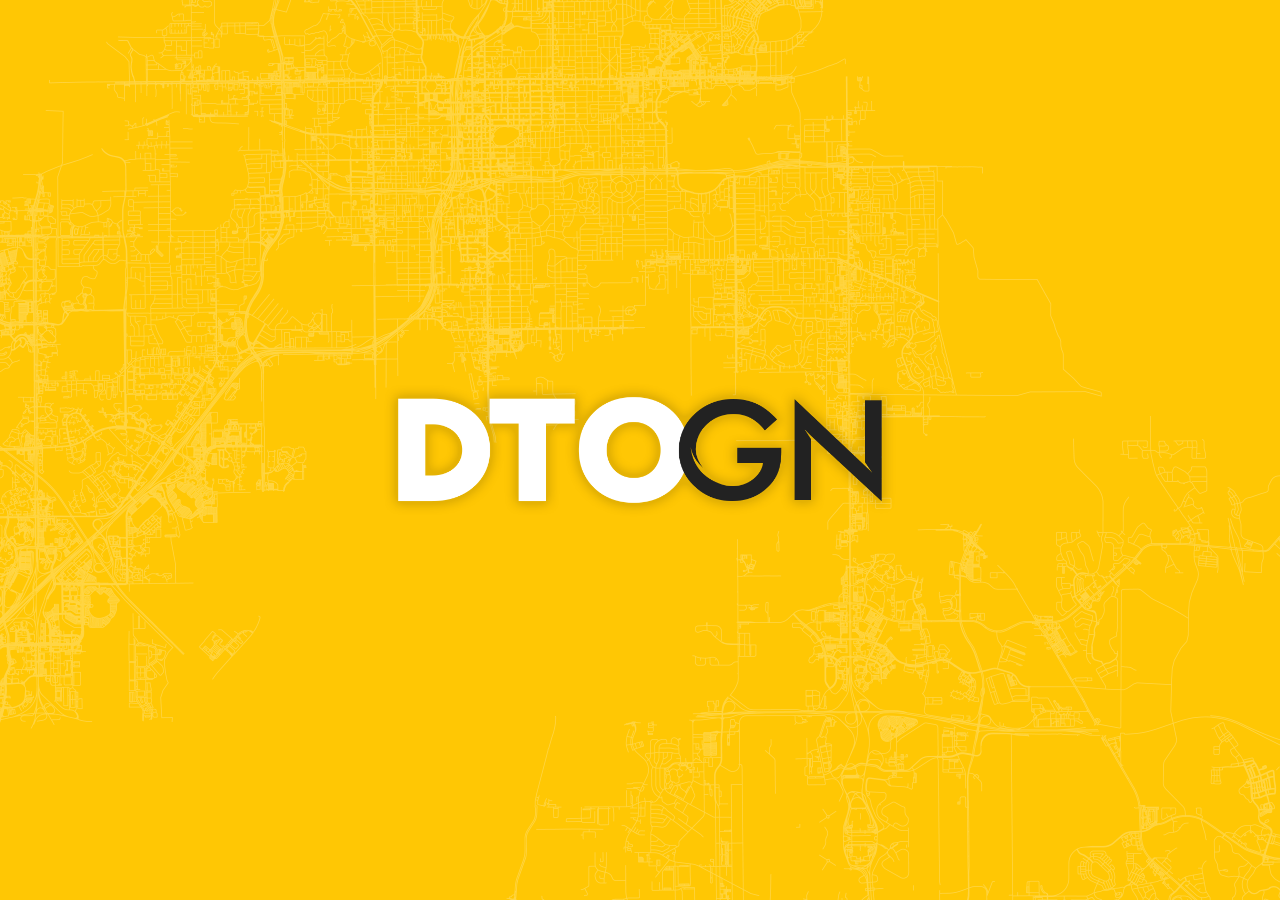
<file: index.html>
<!DOCTYPE html>
<html lang="en">
<head>
    <meta charset="UTF-8">
    <meta name="viewport" content="width=device-width, initial-scale=1.0">
    <meta name="description" content="DTO Geek Night - A tech & creative meetup event">
    <meta name="keywords" content="DTO, Geek Night, Technology, Creative, Business, Entrepreneurship, Design, UX, UI, Meetup, Tech Event">
    <meta name="author" content="DTO Geek Night">
    <meta name="theme-color" content="#ffc704">
    
    <!-- Open Graph / Facebook -->
    <meta property="og:type" content="website">
    <meta property="og:url" content="https://dtogeeknight.com/">
    <meta property="og:title" content="DTO Geek Night">
    <meta property="og:description" content="Coming Soon! Join us for an evening of tech & creative talks, and networking">
    <meta property="og:image" content="https://dtogeeknight.com/og-image.jpg">

    <!-- Twitter -->
    <meta property="twitter:card" content="summary_large_image">
    <meta property="twitter:url" content="https://dtogeeknight.com/">
    <meta property="twitter:title" content="DTO Geek Night">
    <meta property="twitter:description" content="Coming Soon! Join us for an evening of tech & creative talks, and networking">
    <meta property="twitter:image" content="https://dtogeeknight.com/Entrepreneurship">

    <!-- Favicon -->
    <link rel="icon" type="image/png" sizes="32x32" href="/assets/images/dto-gn.png">
    <link rel="icon" type="image/png" sizes="16x16" href="/assets/images/dto-gn.png">
    <link rel="apple-touch-icon" sizes="180x180" href="/assets/images/dto-gn.png">
    <link rel="manifest" href="/site.webmanifest">
    
    <title>DTO Geek Night</title>

    <style>
        :host {
            display: block;
            height: 100vh;
            width: 100vw;
        }

        * {
            margin: 0;
            padding: 0;
            box-sizing: border-box;
        }

        .site {
            background-color: #ffc704;
            height: 100vh;
            width: 100vw;
            position: relative;
        }

        .page {
            display: grid;
            grid-template: 1fr / 1fr;
            height: 100%;
            overflow: hidden;
            width: 100%;
        }

        .map-container,
        .logo-container {
            align-items: center;
            display: flex;
            grid-column: 1;
            grid-row: 1;
            justify-content: center;
            overflow: hidden;
        }

        .map-container {
            position: relative;
            z-index: 1;
        }

        .logo-container {
            display: flex;
            justify-content: center;
            align-items: center;
            z-index: 2;
        }

        .logo {
            width: 40vw;
        }
        
        @media screen and (max-width: 768px) {
            .logo {
                width: 88vw;
            }
        }
    </style>
</head>
<body class="site">
    <main aria-label="DTO Geek Night" class="page">
        <div class="map-container"><img src="assets/images/map-25.png" alt="map lines of the city of Orlando, FL" class="map"></div>
        <div class="logo-container"><img src="assets/images/dto-gn-overlap-wd-ds.png" alt="DTOGN - DTO Geek Night" class="logo"></div>
    </main>
</body>
</html>
</file>
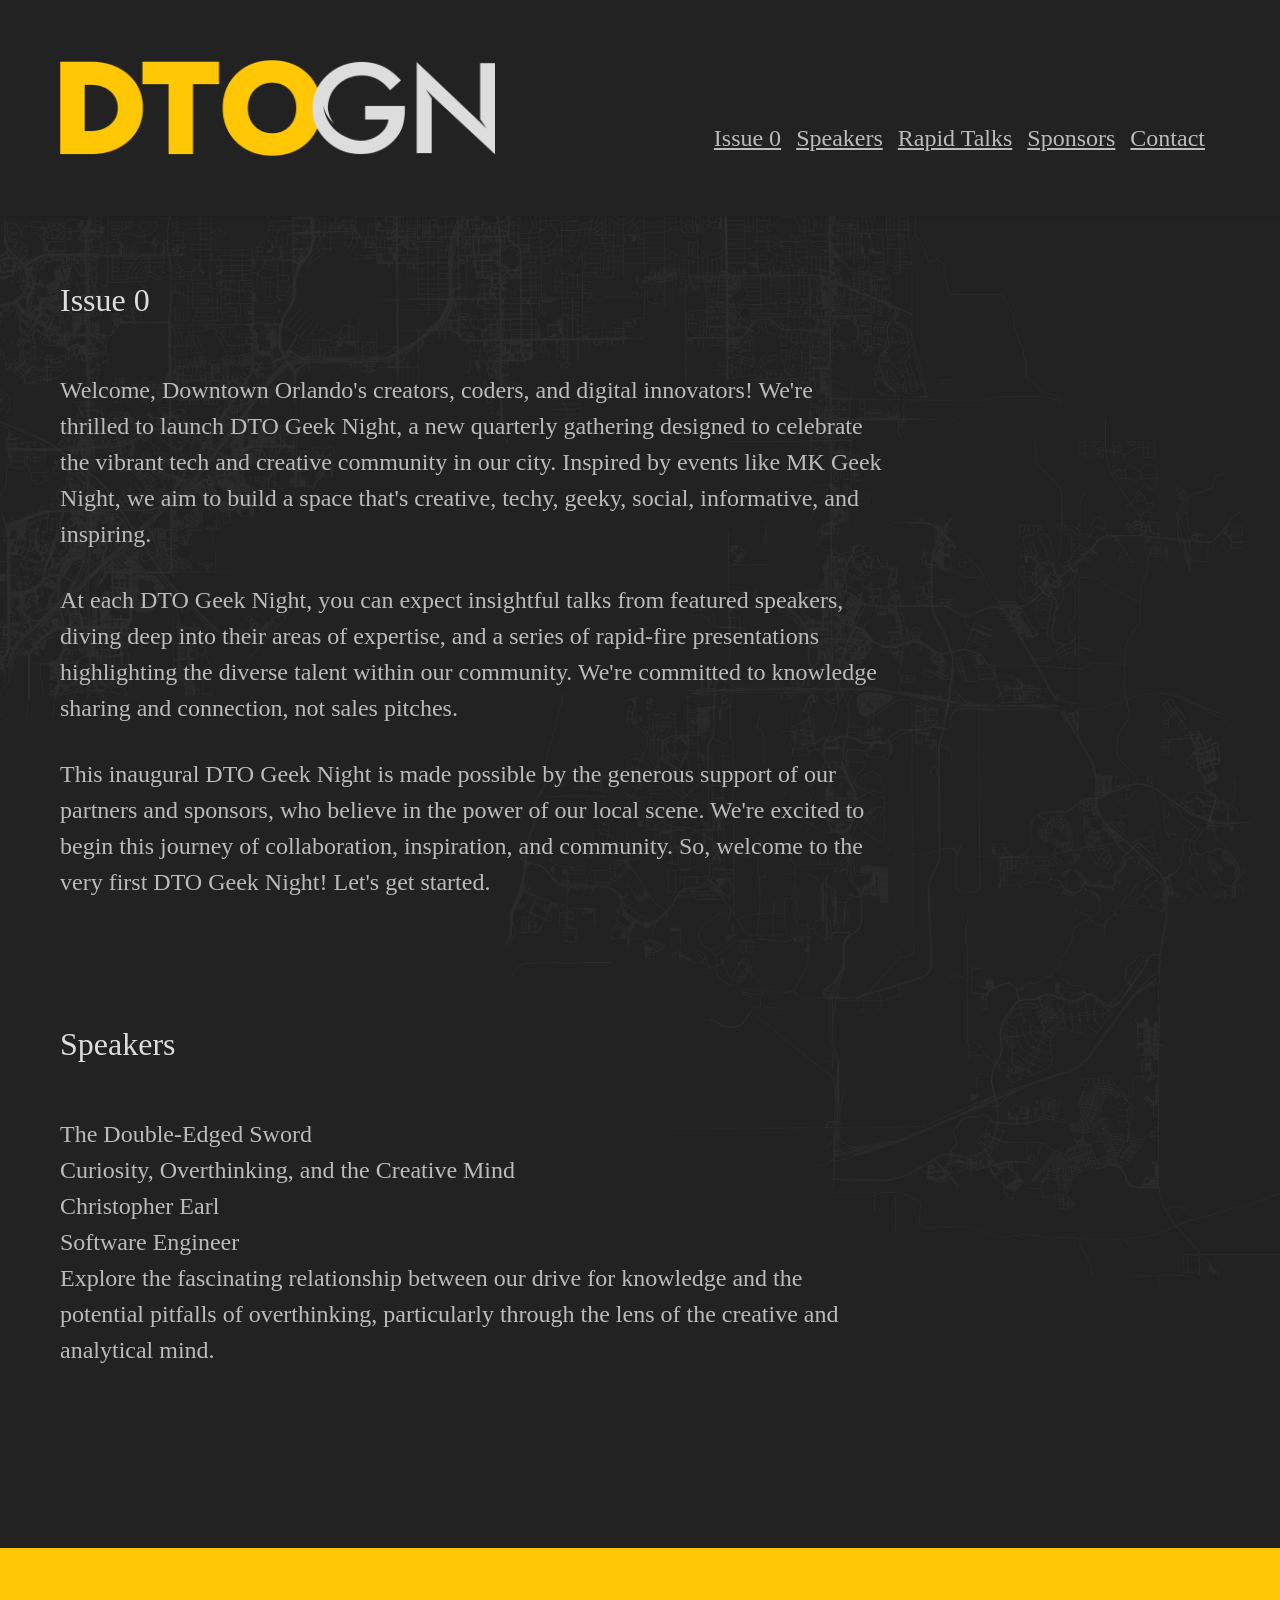
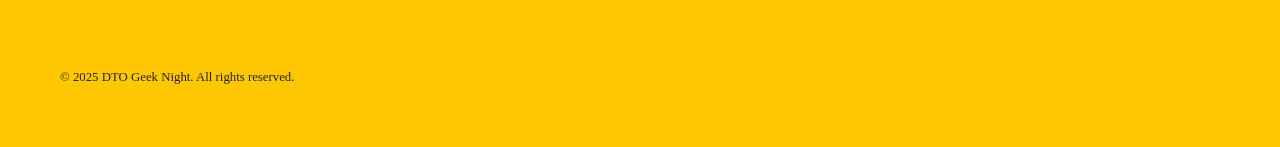
<file: home.html>
<!DOCTYPE html>
<html lang="en">
<head>
    <meta charset="UTF-8">
    <meta name="viewport" content="width=device-width, initial-scale=1.0">
    <meta name="description" content="DTO Geek Night: A quarterly gathering for Downtown Orlando's tech & creative professionals. Speakers, rapid talks, networking, and community building. Join us!">
    <meta name="keywords" content="DTO Geek Night, Downtown Orlando, tech community, creative community, coding, design, marketing, speakers, rapid talks, networking, events, Orlando tech, Orlando creatives">
    <meta name="author" content="[Your Name/Organization Name]">
    <meta name="theme-color" content="#ffc704">
    <meta property="og:title" content="DTO Geek Night - Downtown Orlando Tech & Creative Community">
    <meta property="og:description" content="DTO Geek Night: A quarterly gathering for Downtown Orlando's tech & creative professionals. Speakers, rapid talks, networking, and community building. Join us!">
    <meta property="og:type" content="website">
    <meta property="og:url" content="https://dtogeeknight.com">
    <meta property="og:image" content="https://dtogeeknight.com/assets/images/dto-gn.png">
    <meta name="twitter:card" content="summary_large_image">
    <meta name="twitter:title" content="DTO Geek Night - Downtown Orlando Tech & Creative Community">
    <meta name="twitter:description" content="DTO Geek Night: A quarterly gathering for Downtown Orlando's tech & creative professionals. Speakers, rapid talks, networking, and community building. Join us!">
    <meta property="twitter:url" content="https://dtogeeknight.com">
    <meta property="twitter:image" content="https://dtogeeknight.com/assets/images/dto-gn.png">
    <link rel="icon" type="image/png" sizes="32x32" href="/assets/icons/dto-gn.png">
    <link rel="icon" type="image/png" sizes="16x16" href="/assets/icons/dto-gn.png">
    <link rel="apple-touch-icon" sizes="180x180" href="/assets/icons/dto-gn.png">
    <link rel="manifest" href="/site.webmanifest">
    <link rel="stylesheet" href="/assets/css/style.css">
    <title>DTO Geek Night - Downtown Orlando Tech & Creative Community</title>
</head>
<body class="site">
    <div class="site-container">

        <header class="header">
            <h1 class="title">
                <img src="/assets/images/dto-gn-overlap.png" alt="DTO Geek Night" aria-label="DTO Geek Night" role="heading" aria-level="1">
                <!-- <img src="/assets/images/dto-gn.png" alt="DTO Geek Night" aria-label="DTO Geek Night" role="heading" aria-level="1"> -->
            </h1>

            <!-- <button class="menu-toggle" aria-label="Toggle navigation menu">
                <span class="hamburger-icon"></span>
            </button> -->

            <nav class="navigation">
                <ul class="navigation-list">
                    <li class="navigation-item"><a href="#current-issue" class="navigation-link">Issue 0</a></li>
                    <li class="navigation-item"><a href="#speakers" class="navigation-link">Speakers</a></li>
                    <li class="navigation-item"><a href="#rapid-talks" class="navigation-link">Rapid Talks</a></li>
                    <li class="navigation-item"><a href="#sponsors" class="navigation-link">Sponsors</a></li>
                    <li class="navigation-item"><a href="#contact" class="navigation-link">Contact</a></li>
                </ul>
            </nav>
        </header>

        <main class="content">
            <section class="section about" id="current-issue">
                <h2 class="section-title">Issue 0</h2>
                <p>Welcome, Downtown Orlando's creators, coders, and digital innovators! We're thrilled to launch DTO Geek Night, a new quarterly gathering designed to celebrate the vibrant tech and creative community in our city. Inspired by events like MK Geek Night, we aim to build a space that's creative, techy, geeky, social, informative, and inspiring.</p>
                <p>At each DTO Geek Night, you can expect insightful talks from featured speakers, diving deep into their areas of expertise, and a series of rapid-fire presentations highlighting the diverse talent within our community. We're committed to knowledge sharing and connection, not sales pitches.</p>
                <p>This inaugural DTO Geek Night is made possible by the generous support of our partners and sponsors, who believe in the power of our local scene. We're excited to begin this journey of collaboration, inspiration, and community. So, welcome to the very first DTO Geek Night! Let's get started.</p>
            </section>
            <section class="section speakers" id="speakers">
                <h2 class="section-title">Speakers</h2>
                <div class="speakers-container">
                    <div class="speaker">
                        <div class="speaker-image-placeholder"></div>
                        <h3>The Double-Edged Sword</h3>
                        <h4>Curiosity, Overthinking, and the Creative Mind</h4>
                        <h5>Christopher Earl</h5>
                        <h6>Software Engineer</h6>
                        <p>Explore the fascinating relationship between our drive for knowledge and the potential pitfalls of overthinking, particularly through the lens of the creative and analytical mind.</p>
                    </div>
                </div>
            </section>
            <!-- <section class="section rapid-talks" id="rapid-talks">
                <h2 class="section-title">Rapid Talks</h2>
                <div class="speakers-container">
                    <div class="speaker">
                        <div class="speaker-image-placeholder"></div>
                        <h3>TBD</h3>
                        <p>TBD</p>
                        <h4>Coming Soon</h4>
                    </div>
                    <div class="speaker">
                        <div class="speaker-image-placeholder"></div>
                        <h3>TBD</h3>
                        <p>TBD</p>
                        <h4>Coming Soon</h4>
                    </div>
                    <div class="speaker">
                        <div class="speaker-image-placeholder"></div>
                        <h3>TBD</h3>
                        <p>TBD</p>
                        <h4>Coming Soon</h4>
                    </div>
                </div>
            </section> -->
            <!-- <section class="section sponsors hidden" id="sponsors">
                <h2 class="section-title">Sponsorship</h2>
                <h3 class="section-subtitle">Lead Partner</h3>
                <div class="speakers-container">
                    <div class="sponsor">
                        <h4>Sponsor Name</h4>
                        <p>Sponsor Description</p>
                    </div>
                </div>
                <h3 class="section-subtitle">Partners</h3>
                <div class="speakers-container">
                    <div class="sponsor">
                        <h4>Sponsor Name</h4>
                        <p>Sponsor Description</p>
                    </div>
                    <div class="sponsor">
                        <h4>Sponsor Name</h4>
                        <p>Sponsor Description</p>
                    </div>
                    <div class="sponsor">
                        <h4>Sponsor Name</h4>
                        <p>Sponsor Description</p>
                    </div>
                </div> -->
                <!-- <h3 class="section-subtitle">Community Partners</h3>
                <div class="speakers-container">
                    <div class="sponsor">
                        <h4>Sponsor Name</h4>
                        <p>Sponsor Description</p>
                    </div>
                    <div class="sponsor">
                        <h4>Sponsor Name</h4>
                        <p>Sponsor Description</p>
                    </div>
                </div>
                <h3 class="section-subtitle">In-Kind Partners</h3>
                <div class="speakers-container">
                    <div class="sponsor">
                        <h4>Sponsor Name</h4>
                        <p>Sponsor Description</p>
                    </div>
                    <div class="sponsor">
                        <h4>Sponsor Name</h4>
                        <p>Sponsor Description</p>
                    </div>
                </div> -->
            </section>
            </section>
            <!-- <section class="section contact" id="contact">
                <h2 class="section-title">Contact</h2>
                <div class="contact-container">
                    <div class="contact-info">
                        <h3>Get in Touch</h3>
                        <p class="email-link"><strong>Email:</strong> <a href="mailto:woof@huskydog.studio">woof@huskydog.studio</a></p>
                        <h4>Follow Us</h4>
                        <div class="social-links">
                            <a href="#" class="social-link" aria-label="Twitter"><i class="fab fa-twitter"></i></a>
                            <a href="#" class="social-link" aria-label="Facebook"><i class="fab fa-facebook-f"></i></a>
                            <a href="#" class="social-link" aria-label="Instagram"><i class="fab fa-instagram"></i></a>
                            <a href="#" class="social-link" aria-label="LinkedIn"><i class="fab fa-linkedin-in"></i></a>
                        </div>
                    </div>
                    <div class="contact-form">
                        <h3>Stay Updated</h3>
                        <form id="signup-form">
                            <div class="form-row">
                                <div class="form-group">
                                    <label for="email">Email</label>
                                    <div class="input-button-group">
                                        <input type="email" id="email" name="email" required>
                                        <button type="submit" class="btn">Subscribe</button>
                                    </div>
                                </div>
                            </div>
                        </form>
                    </div>
                </div>
            </section> -->
        </main>

        <footer  class="footer">
            <p class="copyright">&copy; 2025 DTO Geek Night. All rights reserved.</p>
        </footer>

    </div>

    <!-- JavaScript -->
    <script src="/assets/scripts/script.js"></script>
</body>
</html>
</file>
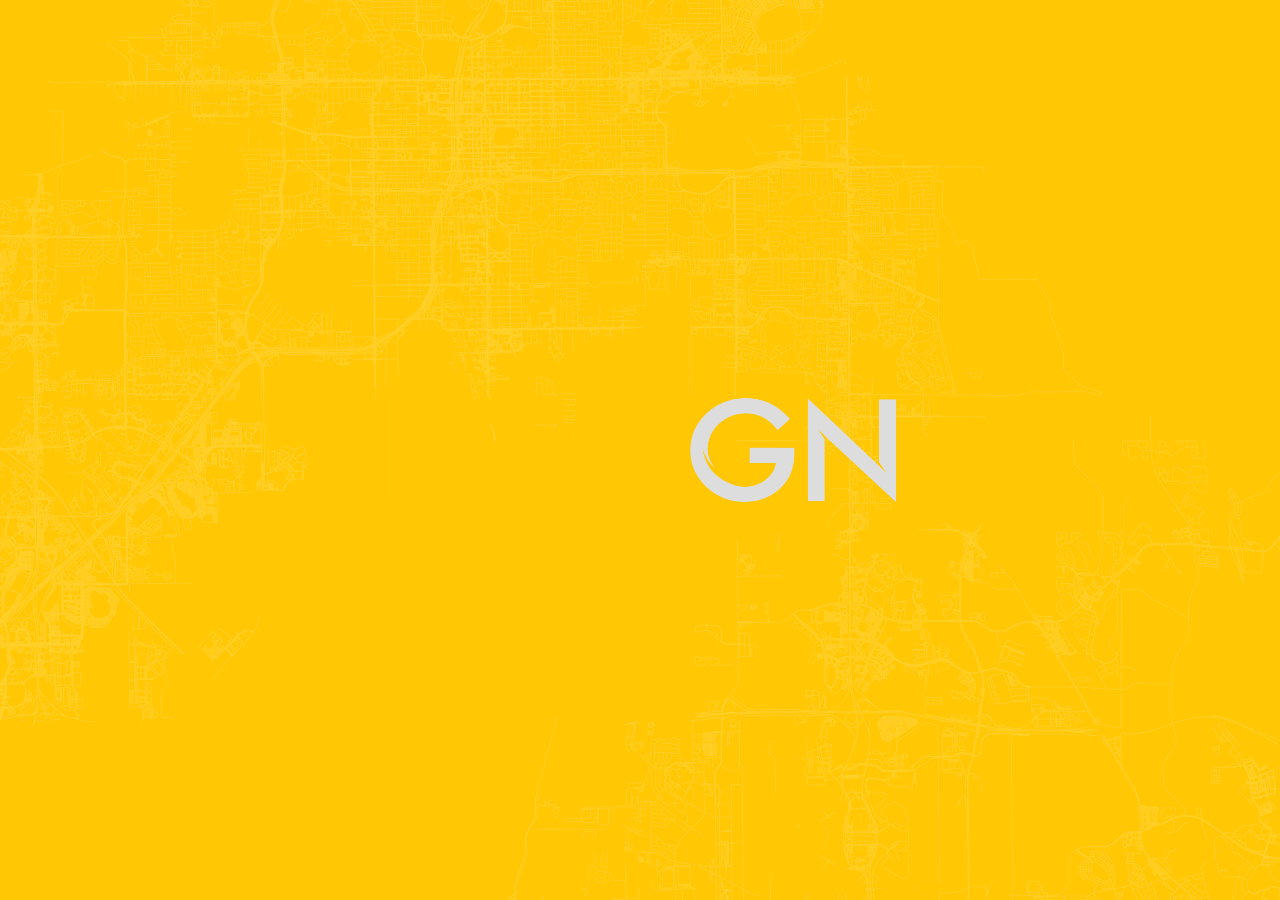
<file: splash.html>
<!DOCTYPE html>
<html lang="en">
<head>
    <meta charset="UTF-8">
    <meta name="viewport" content="width=device-width, initial-scale=1.0">
    <meta name="description" content="DTO Geek Night - A tech & creative meetup event">
    <meta name="keywords" content="DTO, Geek Night, Technology, Creative, Business, Entrepreneurship, Design, UX, UI, Meetup, Tech Event">
    <meta name="author" content="DTO Geek Night">
    <meta name="theme-color" content="#ffc704">
    
    <!-- Open Graph / Facebook -->
    <meta property="og:type" content="website">
    <meta property="og:url" content="https://dtogeeknight.com">
    <meta property="og:title" content="DTO Geek Night">
    <meta property="og:description" content="Coming Soon! Join us for an evening of tech & creative talks, and networking">
    <meta property="og:image" content="https://dtogeeknight.com/assets/images/dto-gn.png">

    <!-- Twitter -->
    <meta property="twitter:card" content="summary_large_image">
    <meta property="twitter:url" content="https://dtogeeknight.com">
    <meta property="twitter:title" content="DTO Geek Night">
    <meta property="twitter:description" content="Coming Soon! Join us for an evening of tech & creative talks, and networking">
    <meta property="twitter:image" content="https://dtogeeknight.com/assets/images/dto-gn.png">

    <!-- Favicon -->
    <link rel="icon" type="image/png" sizes="32x32" href="/assets/icons/dto-gn.png">
    <link rel="icon" type="image/png" sizes="16x16" href="/assets/icons/dto-gn.png">
    <link rel="apple-touch-icon" sizes="180x180" href="/assets/icons/dto-gn.png">
    <link rel="manifest" href="/site.webmanifest">
    
    <title>DTO Geek Night</title>

    <style>
        :host {
            display: block;
            height: 100vh;
            width: 100vw;
        }

        * {
            margin: 0;
            padding: 0;
            box-sizing: border-box;
        }

        .site {
            background-color: #ffc704;
            height: 100vh;
            width: 100vw;
            position: relative;
        }

        .page {
            display: grid;
            grid-template: 1fr / 1fr;
            height: 100%;
            overflow: hidden;
            width: 100%;
        }

        .map-container,
        .logo-container {
            align-items: center;
            display: flex;
            grid-column: 1;
            grid-row: 1;
            justify-content: center;
            overflow: hidden;
        }

        .map-container {
            position: relative;
            z-index: 1;
            opacity: 0.15;
        }

        .logo-container {
            display: flex;
            justify-content: center;
            align-items: center;
            z-index: 2;
        }

        .logo {
            width: 40vw;
        }
        
        @media screen and (max-width: 768px) {
            .logo {
                width: 75vw;
            }
        }
    </style>
</head>
<body class="site">
    <main aria-label="DTO Geek Night" class="page">
        <div class="map-container"><img src="assets/images/map.png" alt="map lines of the city of Orlando, FL" class="map"></div>
        <div class="logo-container"><img src="assets/images/dto-gn.png" alt="DTOGN - DTO Geek Night" class="logo"></div>
    </main>
</body>
</html>
</file>
<file: assets/css/style.css>
/* Import reset and typography styles */
@import url('reset.css');

/* Main stylesheet */
:root {
  /* Color variables */
  --primary-color: #bbb;
  --primary-alt-color: #ddd;
  --secondary-color: #222;
  --background-color: #ffc704;

  --spacing: 15px;
}

/* Typography */
body,
h1,
h2,
h3,
h4,
h5,
h6,
div,
p,
span,
a,
a:hover,
strong, b,
em, i,
small,
blockquote,
code {
    font-family: Georgia, 'Times New Roman', Times, serif;
    font-size: 24px;
    line-height: 1.5;
    color: var(--primary-color);
}

p {
    max-width: 69ch;
}


.site-container {
    background-color: var(--secondary-color);
    background-image: url('/assets/images/map-2.png');
    background-size: 125%;
    background-position: center;
    background-repeat: no-repeat;
    background-attachment: fixed;
    display: flex;
    flex-direction: column;
    min-height: 100vh;
    width: 100vw;
}



.header {
    position: sticky;
    top: 0;
    display: flex;
    padding: 60px;
    background-color: var(--secondary-color);
    box-shadow: 0 0 8px 0 rgba(0, 0, 0, 0.16);
}

.title {
    flex-grow: 1;
    margin-bottom: 0;
}

.title > img {
    max-height: 96px;
}

.navigation {
    align-items: flex-end;
    display: flex;
    padding-right: 15px;
}

.navigation-list {
    display: flex;
    flex-direction: row;
    margin-bottom: 0;
    gap: 15px;
}

.navigation-item {
    list-style: none;
    margin-bottom: 0;
}



.content {
    padding: 60px;
}

.section {
    margin-bottom: 120px;
}

.section-title {
    color: var(--primary-alt-color);
    font-size: 2rem;
    margin-bottom: 3rem;
}

.section-subtitle {
    color: var(--primary-alt-color);
    font-size: 1.5rem;
    margin: 2rem 0 1rem;
}

.section-subtitle:first-child {
    margin-top: 0;
}

.about p {
    margin-top: 30px;
}

.about p:first-child {
    margin-top: 0;
}



.footer {
    background-color: var(--background-color);
    padding: 120px 60px 60px;
}

.footer p {
    color: var(--secondary-color);
    font-size: 0.8rem;
    margin-bottom: 0;
}
</file>
